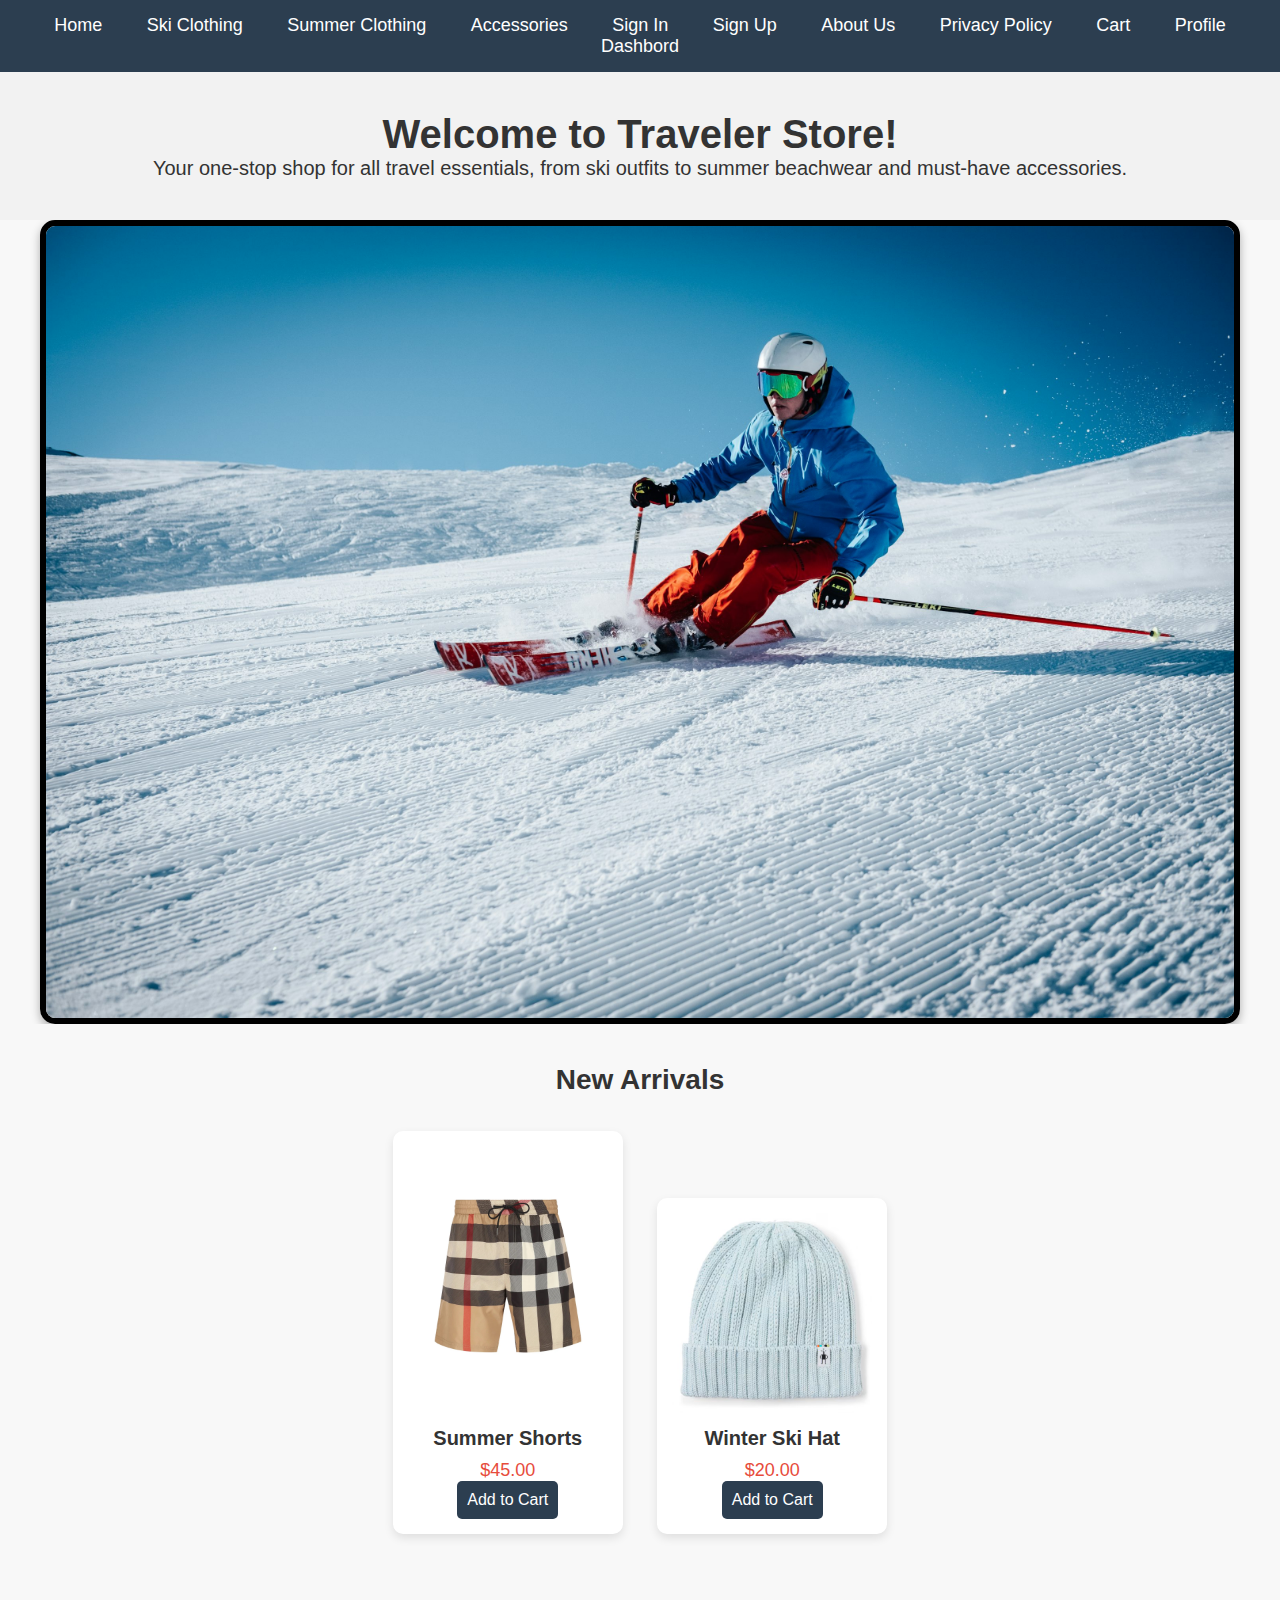
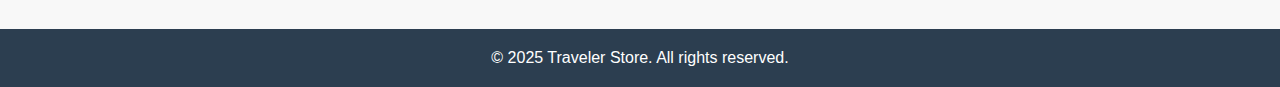
<file: Web2/index.html>
<!DOCTYPE html>
<html lang="en">
<head>
    <meta charset="UTF-8">
    <meta name="viewport" content="width=device-width, initial-scale=1.0">
    <title>Traveler Store</title>
    <link rel="stylesheet" href="styles.css">
</head>
<body>

<header>
    <nav>
        <ul>
            <li><a href="index.html">Home</a></li>
            <li><a href="ski.html" class="active">Ski Clothing</a></li>
            <li><a href="summer.html">Summer Clothing</a></li>
            <li><a href="accessories.html">Accessories</a></li>
            <li><a href="login.html">Sign In</a></li>
            <li><a href="register.html">Sign Up</a></li>
            <li><a href="about.html">About Us</a></li>
            <li><a href="privacy.html">Privacy Policy</a></li>
            <li><a href="cart.html">Cart</a></li>
            <li><a href="profile.html">Profile</a></li>
            <li><a href="admin.html">Dashbord</a></li>


        </ul>
    </nav>
</header>

<!-- Opening Sentence -->
<section class="intro">
    <h1>Welcome to Traveler Store!</h1>
    <p>Your one-stop shop for all travel essentials, from ski outfits to summer beachwear and must-have accessories.</p>
</section>

<!-- Image Slider (Alternating Images) -->
<section class="carousel">
    <div class="slider">
        <img src="ski.jpeg" class="slide active">
        <img src="summer.jpg"slide">
        <img src="travel.jpg" class="slide">
    </div>
</section>

<!-- New Arrivals -->
<section class="new-arrivals">
    <h1>New Arrivals</h1>
    <div class="arrival-item">
        <img src="short1.jpeg" alt="Summer Dress">
        <h2>Summer Shorts</h2>
        <p>$45.00</p>
        <button>Add to Cart</button>
    </div>

    <div class="arrival-item">
        <img src="hat.jpeg" alt="Ski Hat">
        <h2>Winter Ski Hat</h2>
        <p>$20.00</p>
        <button>Add to Cart</button>
    </div>
</section>

<footer>
    <p>&copy; 2025 Traveler Store. All rights reserved.</p>
</footer>

<script src="script.js"></script>

</body>
</html>
</file>
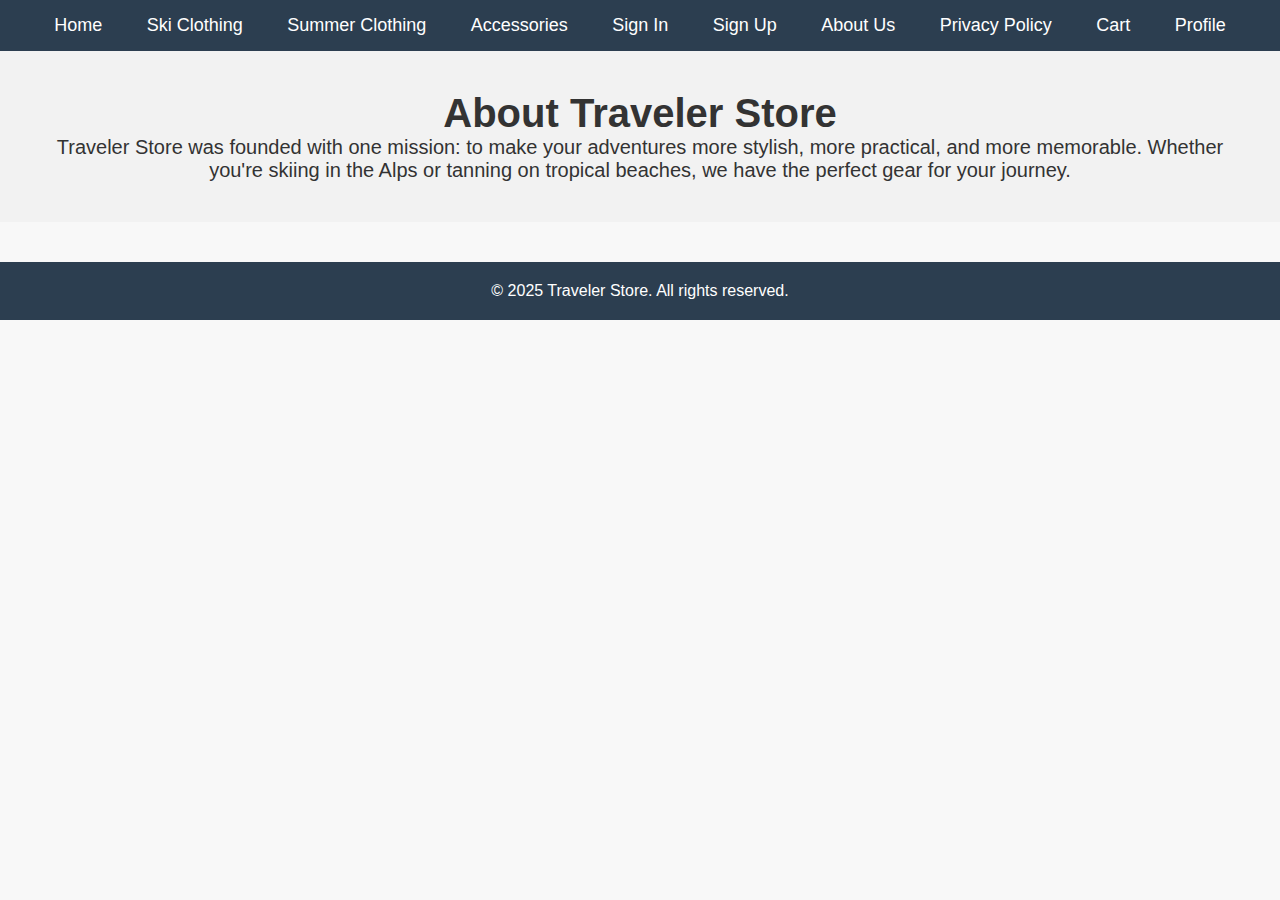
<file: Web2/about.html>
<!DOCTYPE html>
<html lang="en">
<head>
  <meta charset="UTF-8">
  <meta name="viewport" content="width=device-width, initial-scale=1.0">
  <title>About Us - Traveler Store</title>
  <link rel="stylesheet" href="styles.css">
</head>
<body>

<header>
  <nav>
    <ul>
        <li><a href="index.html">Home</a></li>
        <li><a href="ski.html" class="active">Ski Clothing</a></li>
        <li><a href="summer.html">Summer Clothing</a></li>
        <li><a href="accessories.html">Accessories</a></li>
        <li><a href="login.html">Sign In</a></li>
        <li><a href="register.html">Sign Up</a></li>
        <li><a href="about.html">About Us</a></li>
        <li><a href="privacy.html">Privacy Policy</a></li>
        <li><a href="cart.html">Cart</a></li>
        <li><a href="profile.html">Profile</a></li>
    </ul>
  </nav>
</header>

<section class="intro">
  <h1>About Traveler Store</h1>
  <p>Traveler Store was founded with one mission: to make your adventures more stylish, more practical, and more memorable. Whether you're skiing in the Alps or tanning on tropical beaches, we have the perfect gear for your journey.</p>
</section>

<footer>
  <p>&copy; 2025 Traveler Store. All rights reserved.</p>
</footer>

</body>
</html>
</file>
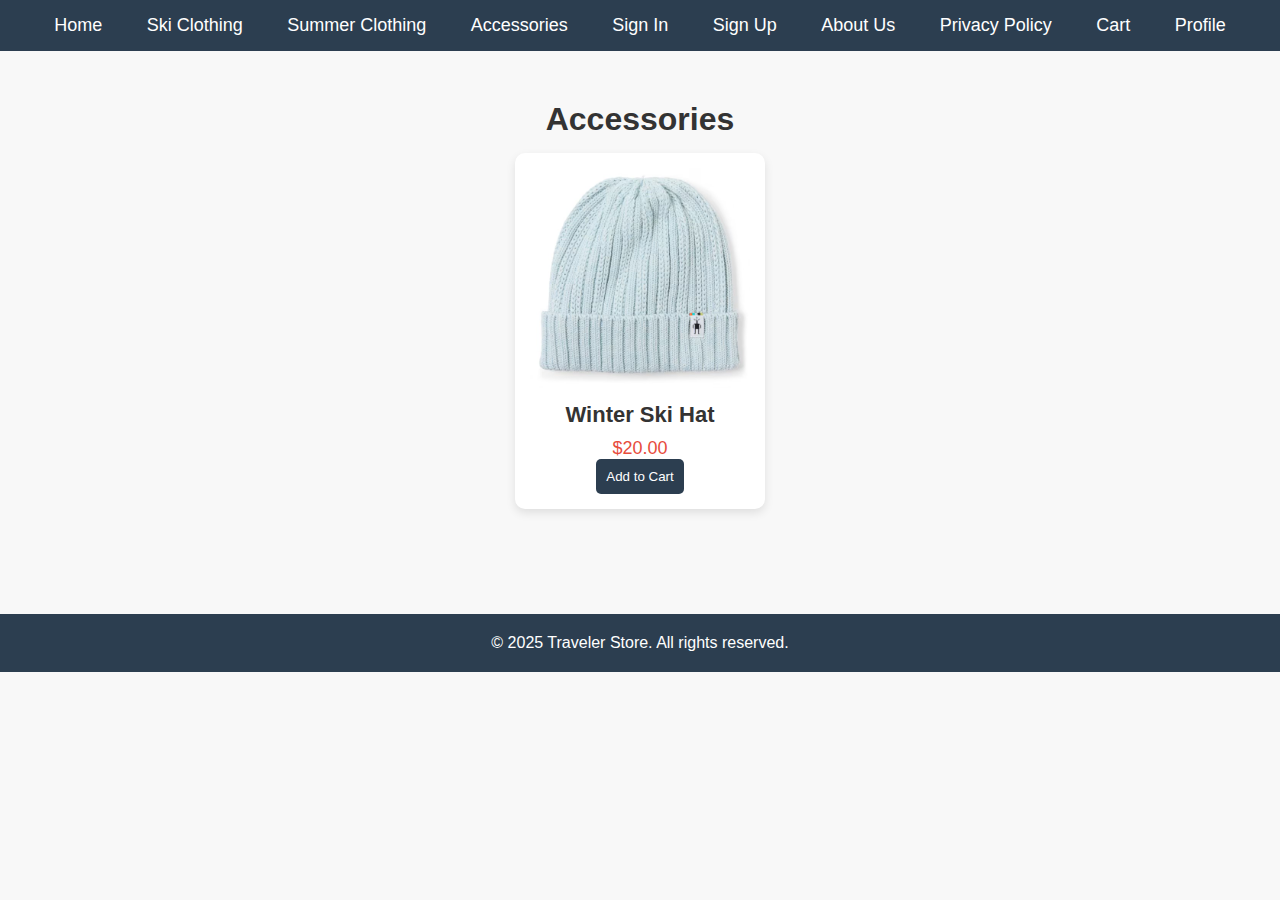
<file: Web2/accessories.html>
<!DOCTYPE html>
<html lang="en">
<head>
    <meta charset="UTF-8">
    <meta name="viewport" content="width=device-width, initial-scale=1.0">
    <title>Accessories</title>
    <link rel="stylesheet" href="styles.css">
</head>
<body>
<header>
    <nav>
        <ul>
            <li><a href="index.html">Home</a></li>
            <li><a href="ski.html" class="active">Ski Clothing</a></li>
            <li><a href="summer.html">Summer Clothing</a></li>
            <li><a href="accessories.html">Accessories</a></li>
            <li><a href="login.html">Sign In</a></li>
            <li><a href="register.html">Sign Up</a></li>
            <li><a href="about.html">About Us</a></li>
            <li><a href="privacy.html">Privacy Policy</a></li>
            <li><a href="cart.html">Cart</a></li>
            <li><a href="profile.html">Profile</a></li>
        </ul>
    </nav>
</header>
<section class="products">
    <h1>Accessories</h1>
    <div class="product-item">
        <img src="hat.jpeg" alt="Winter Ski Hat">
        <h2>Winter Ski Hat</h2>
        <p>$20.00</p>
        <button>Add to Cart</button>
    </div>
</section>
<footer>
    <p>&copy; 2025 Traveler Store. All rights reserved.</p>
</footer>
</body>
</html>
</file>
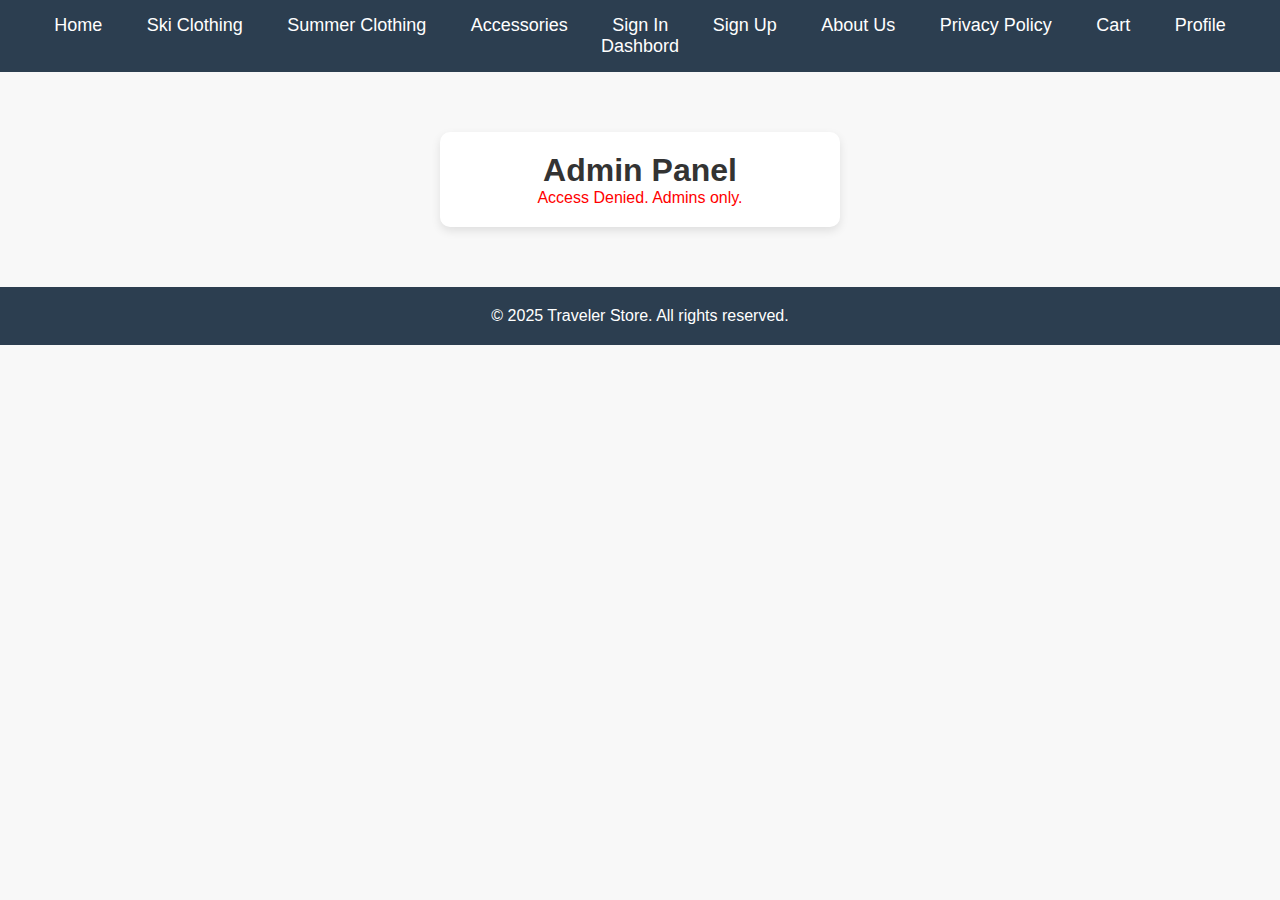
<file: Web2/admin.html>
<!DOCTYPE html>
<html lang="en">
<head>
  <meta charset="UTF-8">
  <meta name="viewport" content="width=device-width, initial-scale=1.0">
  <title>Admin Panel - Traveler Store</title>
  <link rel="stylesheet" href="styles.css">
</head>
<body>
  <header>
    <nav>
      <ul>
        <li><a href="index.html">Home</a></li>
        <li><a href="ski.html" class="active">Ski Clothing</a></li>
        <li><a href="summer.html">Summer Clothing</a></li>
        <li><a href="accessories.html">Accessories</a></li>
        <li><a href="login.html">Sign In</a></li>
        <li><a href="register.html">Sign Up</a></li>
        <li><a href="about.html">About Us</a></li>
        <li><a href="privacy.html">Privacy Policy</a></li>
        <li><a href="cart.html">Cart</a></li>
        <li><a href="profile.html">Profile</a></li>
        <li><a href="admin.html">Dashbord</a></li>
      </ul>
    </nav>
  </header>

  <section class="auth-container">
    <h1>Admin Panel</h1>
    <div id="admin-content"></div>
  </section>

  <footer>
    <p>&copy; 2025 Traveler Store. All rights reserved.</p>
  </footer>

  <script>
    const adminEmail = "admin@travel.com";
    const adminPassword = "t1t2";
    const currentUser = JSON.parse(localStorage.getItem("currentUser"));
    const adminContent = document.getElementById("admin-content");

    if (!currentUser || currentUser.email !== adminEmail || currentUser.password !== adminPassword) {
      adminContent.innerHTML = '<p style="color: red;">Access Denied. Admins only.</p>';
    } else {
      const users = JSON.parse(localStorage.getItem("users")) || [];
      let html = '<table style="width: 100%; border-collapse: collapse; margin-top: 20px;">';
      html += '<tr><th style="border: 1px solid #ccc; padding: 10px;">Name</th><th style="border: 1px solid #ccc; padding: 10px;">Email</th></tr>';
      users.forEach(user => {
        html += `<tr><td style="border: 1px solid #ccc; padding: 10px;">${user.name}</td><td style="border: 1px solid #ccc; padding: 10px;">${user.email}</td></tr>`;
      });
      html += '</table>';
      adminContent.innerHTML = html;
    }
  </script>

</body>
</html>
</file>
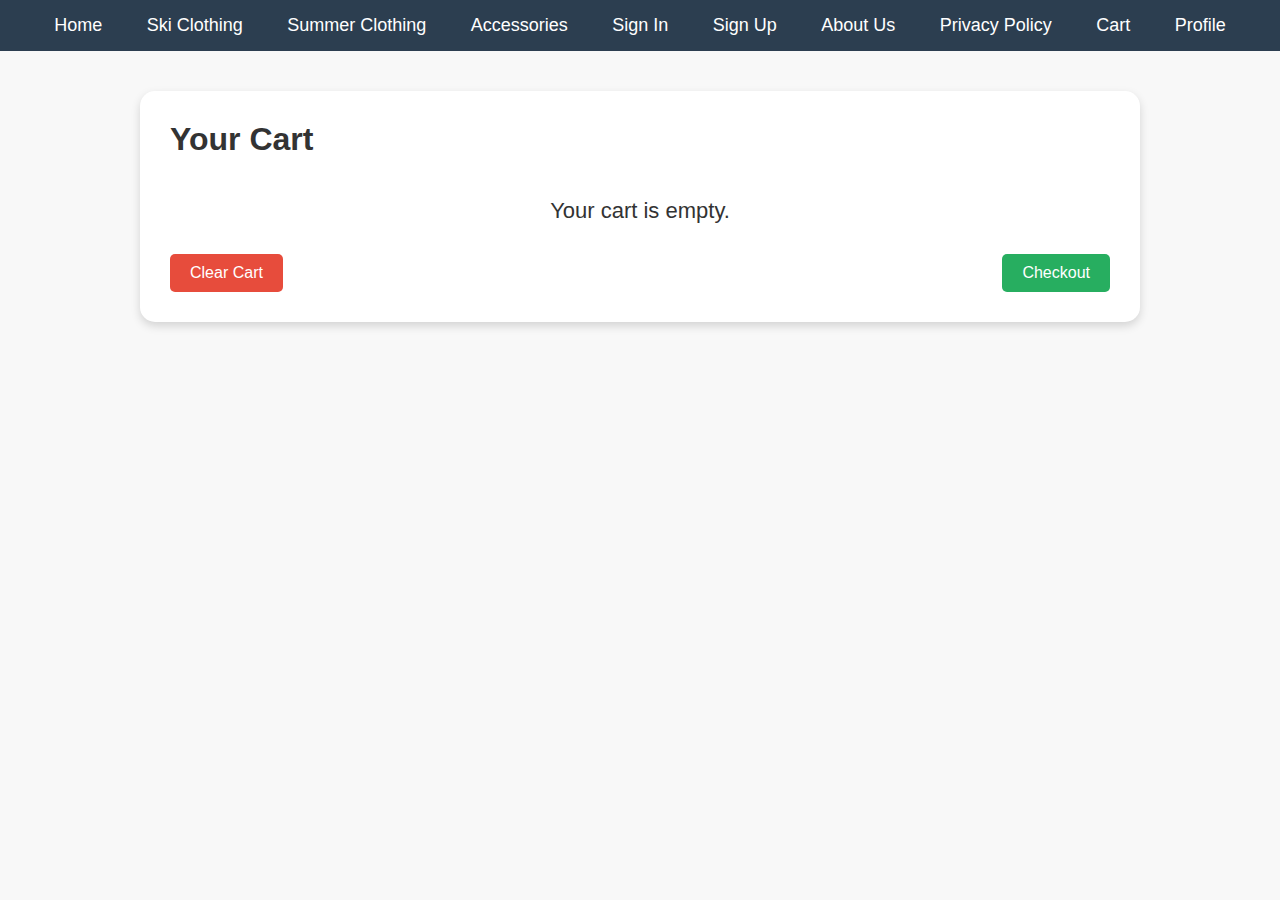
<file: Web2/cart.html>
<!DOCTYPE html>
<html lang="en">
<head>
  <meta charset="UTF-8" />
  <meta name="viewport" content="width=device-width, initial-scale=1.0"/>
  <title>Your Cart - Traveler Store</title>
  <link rel="stylesheet" href="styles.css" />
  <nav>
    <ul>
        <li><a href="index.html">Home</a></li>
        <li><a href="ski.html" class="active">Ski Clothing</a></li>
        <li><a href="summer.html">Summer Clothing</a></li>
        <li><a href="accessories.html">Accessories</a></li>
        <li><a href="login.html">Sign In</a></li>
        <li><a href="register.html">Sign Up</a></li>
        <li><a href="about.html">About Us</a></li>
        <li><a href="privacy.html">Privacy Policy</a></li>
        <li><a href="cart.html">Cart</a></li>
        <li><a href="profile.html">Profile</a></li>

    </ul>
</nav>
  <style>
    .cart-container {
      max-width: 1000px;
      margin: 40px auto;
      background: #fff;
      padding: 30px;
      border-radius: 15px;
      box-shadow: 0 4px 10px rgba(0, 0, 0, 0.15);
    }

    .cart-table {
      width: 100%;
      border-collapse: collapse;
    }

    .cart-table th, .cart-table td {
      border: 1px solid #ccc;
      padding: 12px;
      text-align: center;
    }

    .cart-table th {
      background-color: #2c3e50;
      color: white;
    }

    .cart-total {
      text-align: right;
      font-size: 20px;
      margin-top: 20px;
    }

    .cart-buttons {
      margin-top: 30px;
      display: flex;
      justify-content: space-between;
    }

    .cart-buttons button {
      padding: 10px 20px;
      font-size: 16px;
      border: none;
      border-radius: 5px;
      cursor: pointer;
    }

    .checkout-btn {
      background-color: #27ae60;
      color: white;
    }

    .clear-btn {
      background-color: #e74c3c;
      color: white;
    }

    .cart-empty {
      text-align: center;
      font-size: 22px;
      margin-top: 40px;
    }
  </style>
</head>
<body>

  <div class="cart-container">
    <h1>Your Cart</h1>
    <div id="cartContent"></div>
    <div class="cart-buttons">
      <button class="clear-btn" onclick="clearCart()">Clear Cart</button>
      <button class="checkout-btn">Checkout</button>
    </div>
  </div>

  <script>
    function loadCart() {
      const cartItems = JSON.parse(localStorage.getItem("cart")) || [];
      const cartDiv = document.getElementById("cartContent");

      if (cartItems.length === 0) {
        cartDiv.innerHTML = '<p class="cart-empty">Your cart is empty.</p>';
        return;
      }

      let total = 0;
      let html = '<table class="cart-table">';
      html += '<tr><th>Image</th><th>Product</th><th>Price</th></tr>';

      cartItems.forEach(item => {
        html += `
          <tr>
            <td><img src="${item.image}" alt="${item.name}" style="width: 80px; border-radius: 8px;" /></td>
            <td>${item.name}</td>
            <td>$${item.price.toFixed(2)}</td>
          </tr>
        `;
        total += item.price;
      });

      html += '</table>';
      html += `<div class="cart-total"><strong>Total:</strong> $${total.toFixed(2)}</div>`;

      cartDiv.innerHTML = html;
    }

    function clearCart() {
      localStorage.removeItem("cart");
      loadCart();
    }

    loadCart();
  </script>

</body>
</html>
</file>
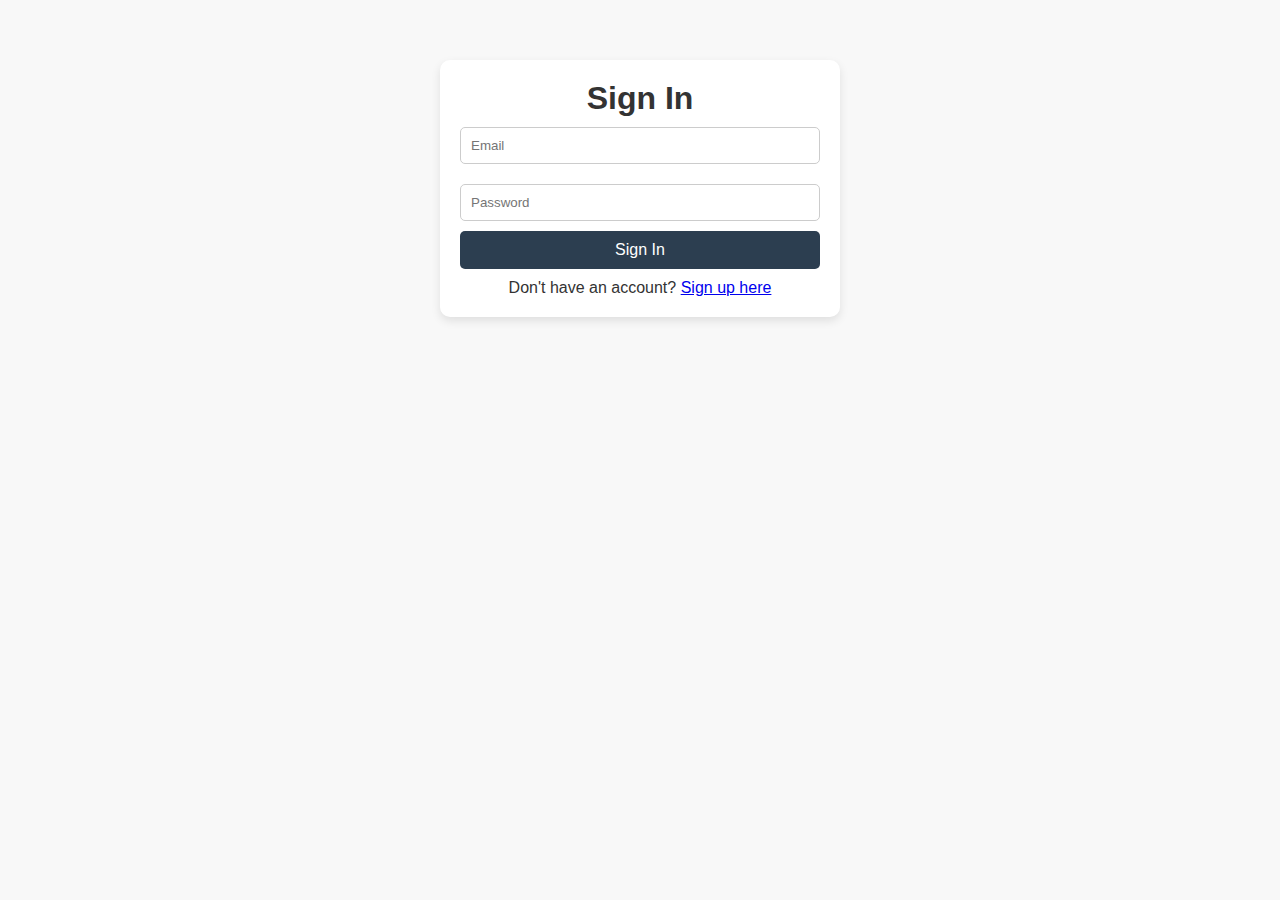
<file: Web2/login.html>
<!DOCTYPE html>
<html lang="en">
<head>
  <meta charset="UTF-8" />
  <meta name="viewport" content="width=device-width, initial-scale=1.0"/>
  <title>Sign In - Traveler Store</title>
  <link rel="stylesheet" href="styles.css" />
</head>
<body>

  <div class="auth-container">
    <h1>Sign In</h1>
    <form id="loginForm">
      <input type="email" id="email" placeholder="Email" required />
      <input type="password" id="password" placeholder="Password" required />
      <button type="submit">Sign In</button>
      <p id="login-error" style="color: red; margin-top: 10px;"></p>
    </form>
    <p>Don't have an account? <a href="register.html">Sign up here</a></p>
  </div>

  <script>
    document.getElementById("loginForm").addEventListener("submit", function (e) {
      e.preventDefault();

      const email = document.getElementById("email").value;
      const password = document.getElementById("password").value;

      const storedUsers = JSON.parse(localStorage.getItem("users")) || [];

      const user = storedUsers.find(u => u.email === email && u.password === password);

      if (user) {
        localStorage.setItem("currentUser", JSON.stringify(user));
        alert("Sign in successful! Redirecting to homepage...");
        window.location.href = "index.html";
      } else {
        document.getElementById("login-error").textContent = "Invalid email or password.";
      }
    });
  </script>

</body>
</html>
</file>
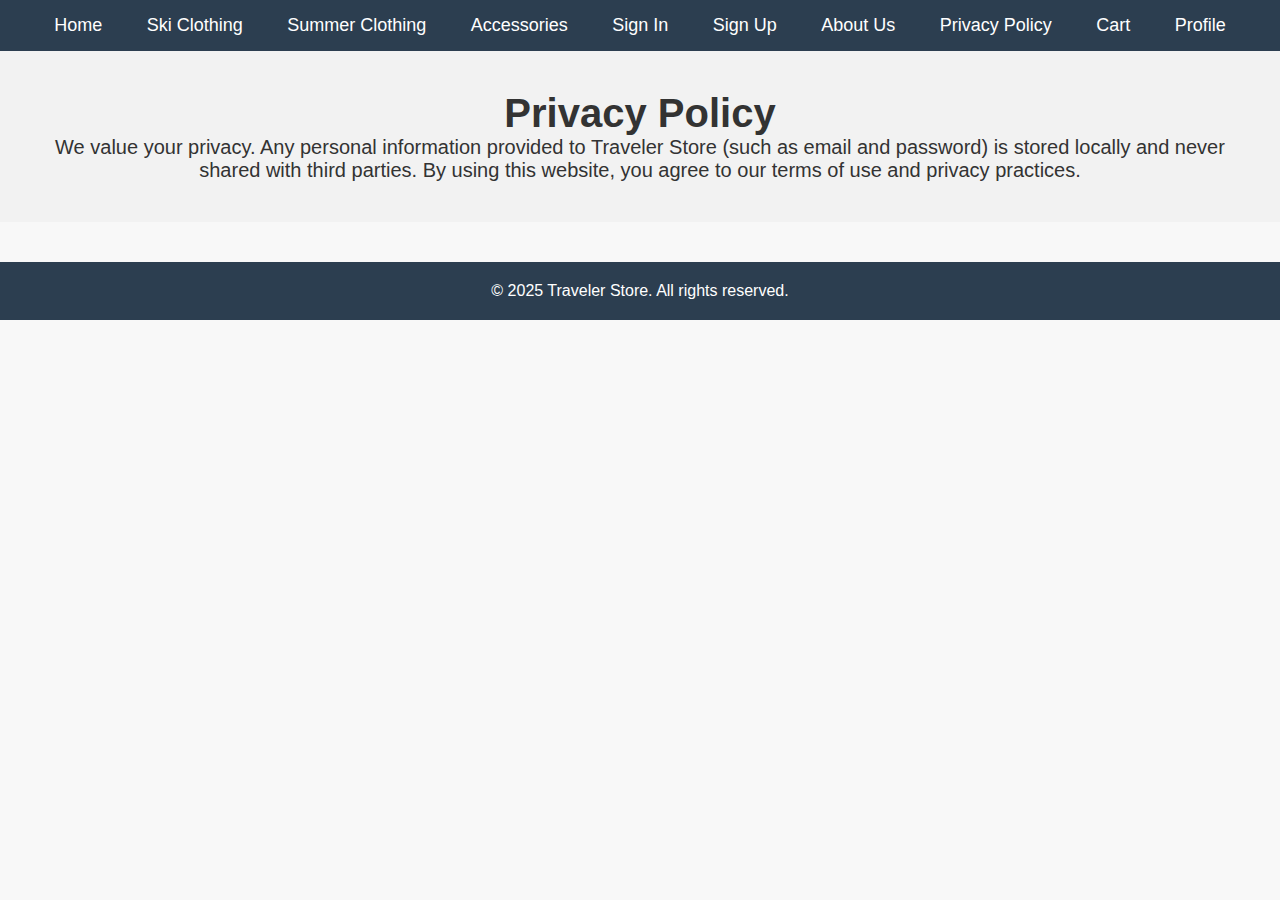
<file: Web2/privacy.html>
<html lang="en">
<head>
  <meta charset="UTF-8">
  <meta name="viewport" content="width=device-width, initial-scale=1.0">
  <title>Privacy Policy - Traveler Store</title>
  <link rel="stylesheet" href="styles.css">
</head>
<body>

<header>
  <nav>
    <ul>
        <li><a href="index.html">Home</a></li>
        <li><a href="ski.html" class="active">Ski Clothing</a></li>
        <li><a href="summer.html">Summer Clothing</a></li>
        <li><a href="accessories.html">Accessories</a></li>
        <li><a href="login.html">Sign In</a></li>
        <li><a href="register.html">Sign Up</a></li>
        <li><a href="about.html">About Us</a></li>
        <li><a href="privacy.html">Privacy Policy</a></li>
        <li><a href="cart.html">Cart</a></li>
        <li><a href="profile.html">Profile</a></li>
    </ul>
  </nav>
</header>

<section class="intro">
  <h1>Privacy Policy</h1>
  <p>We value your privacy. Any personal information provided to Traveler Store (such as email and password) is stored locally and never shared with third parties. By using this website, you agree to our terms of use and privacy practices.</p>
</section>

<footer>
  <p>&copy; 2025 Traveler Store. All rights reserved.</p>
</footer>

</body>
</html>
</file>
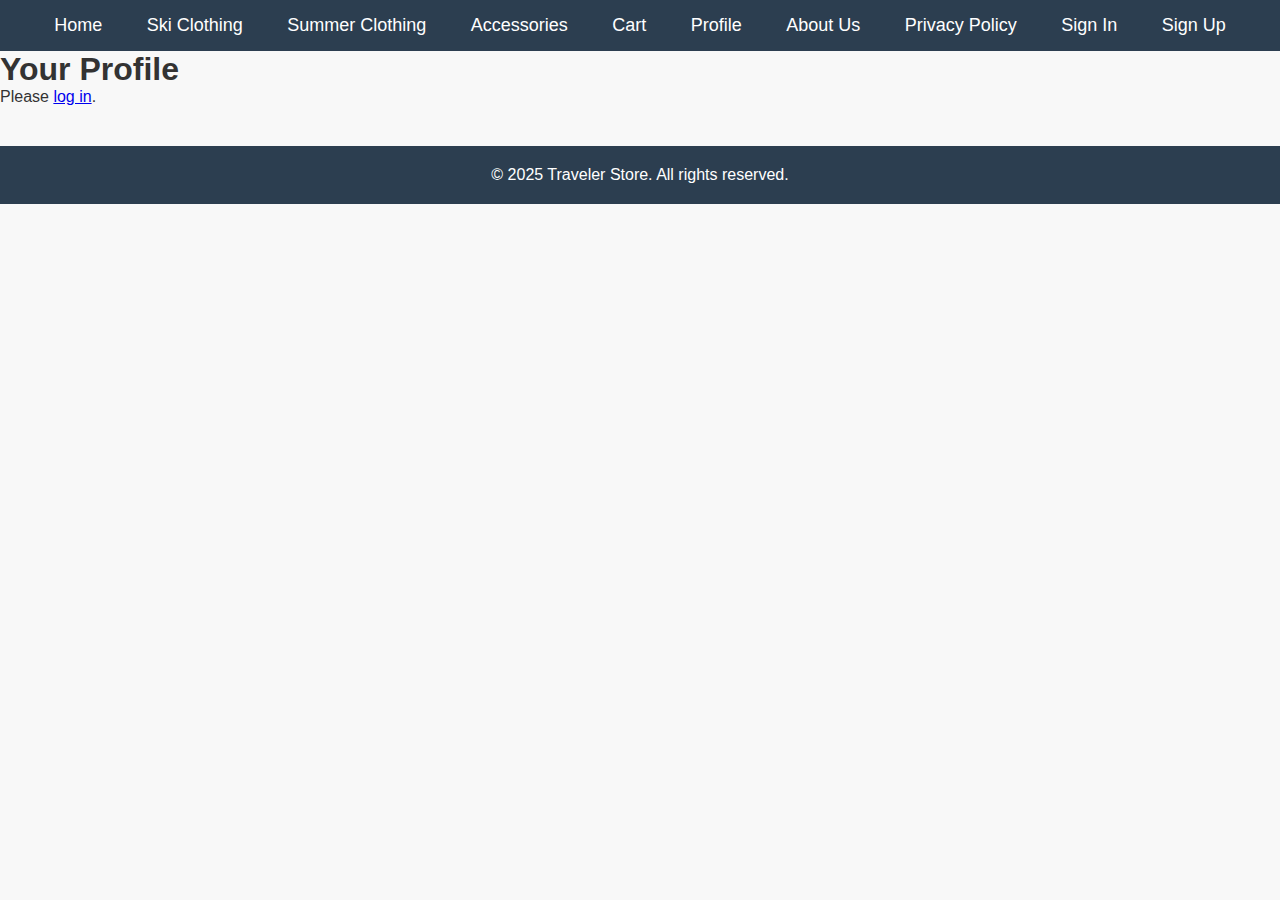
<file: Web2/profile.html>
<!-- profile.html -->
<!DOCTYPE html>
<html lang="en">
<head>
  <meta charset="UTF-8" />
  <meta name="viewport" content="width=device-width, initial-scale=1.0"/>
  <title>Profile | Traveler Store</title>
  <link rel="stylesheet" href="styles.css" />
</head>
<body>
  <header>
    <nav>
      <ul>
        <li><a href="index.html">Home</a></li>
        <li><a href="ski.html">Ski Clothing</a></li>
        <li><a href="summer.html">Summer Clothing</a></li>
        <li><a href="accessories.html">Accessories</a></li>
        <li><a href="cart.html">Cart</a></li>
        <li><a href="profile.html">Profile</a></li>
        <li><a href="about.html">About Us</a></li>
        <li><a href="privacy.html">Privacy Policy</a></li>
        <li><a href="login.html">Sign In</a></li>
        <li><a href="register.html">Sign Up</a></li>
      </ul>
    </nav>
  </header>

  <section class="profile-container">
    <h1>Your Profile</h1>
    <div id="user-info"></div>
  </section>

  <footer>
    <p>&copy; 2025 Traveler Store. All rights reserved.</p>
  </footer>

  <script>
    const user = JSON.parse(localStorage.getItem("currentUser"));
    const userInfo = document.getElementById("user-info");

    if (user) {
      userInfo.innerHTML = `
        <p><strong>Name:</strong> ${user.name || "N/A"}</p>
        <p><strong>Email:</strong> ${user.email}</p>
        <button onclick="logout()">Log Out</button>
      `;
    } else {
      userInfo.innerHTML = '<p>Please <a href="login.html">log in</a>.</p>';
    }

    function logout() {
      localStorage.removeItem("currentUser");
      window.location.href = "index.html";
    }
  </script>
</body>
</html>
</file>
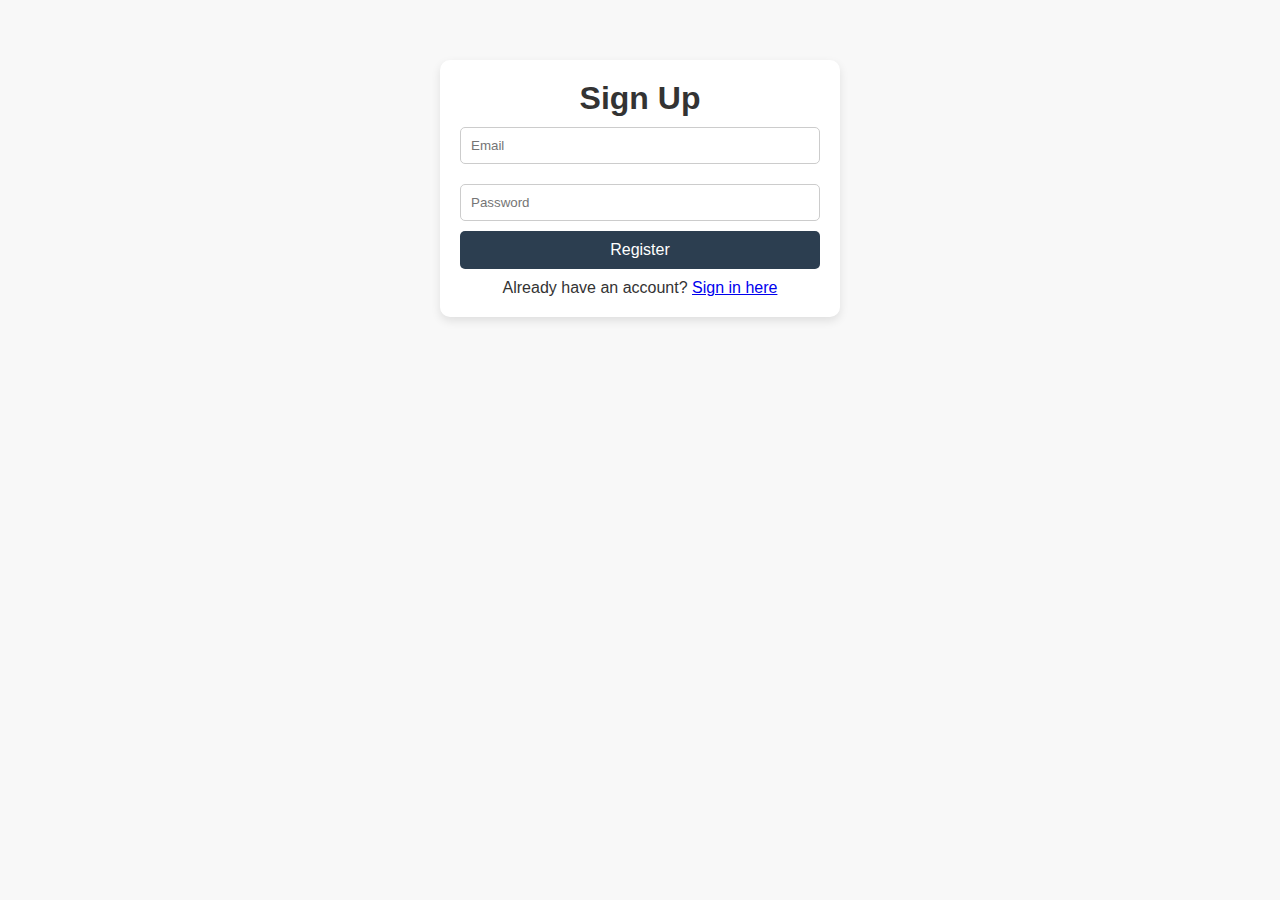
<file: Web2/register.html>
<!DOCTYPE html>
<html lang="en">
<head>
  <meta charset="UTF-8" />
  <meta name="viewport" content="width=device-width, initial-scale=1.0"/>
  <title>Sign Up - Traveler Store</title>
  <link rel="stylesheet" href="styles.css" />
</head>
<body>

  <div class="auth-container">
    <h1>Sign Up</h1>
    <form id="registerForm">
      <input type="email" id="email" placeholder="Email" required />
      <input type="password" id="password" placeholder="Password" required />
      <button type="submit">Register</button>
      <p id="register-error" style="color: red; margin-top: 10px;"></p>
    </form>
    <p>Already have an account? <a href="login.html">Sign in here</a></p>
  </div>

  <script>
    document.getElementById("registerForm").addEventListener("submit", function (e) {
      e.preventDefault();

      const email = document.getElementById("email").value;
      const password = document.getElementById("password").value;

      const users = JSON.parse(localStorage.getItem("users")) || [];

      const existingUser = users.find(u => u.email === email);

      if (existingUser) {
        document.getElementById("register-error").textContent = "Email is already registered.";
      } else {
        users.push({ email, password });
        localStorage.setItem("users", JSON.stringify(users));
        alert("Registration successful! You can now log in.");
        window.location.href = "login.html";
      }
    });
  </script>

</body>
</html>
</file>
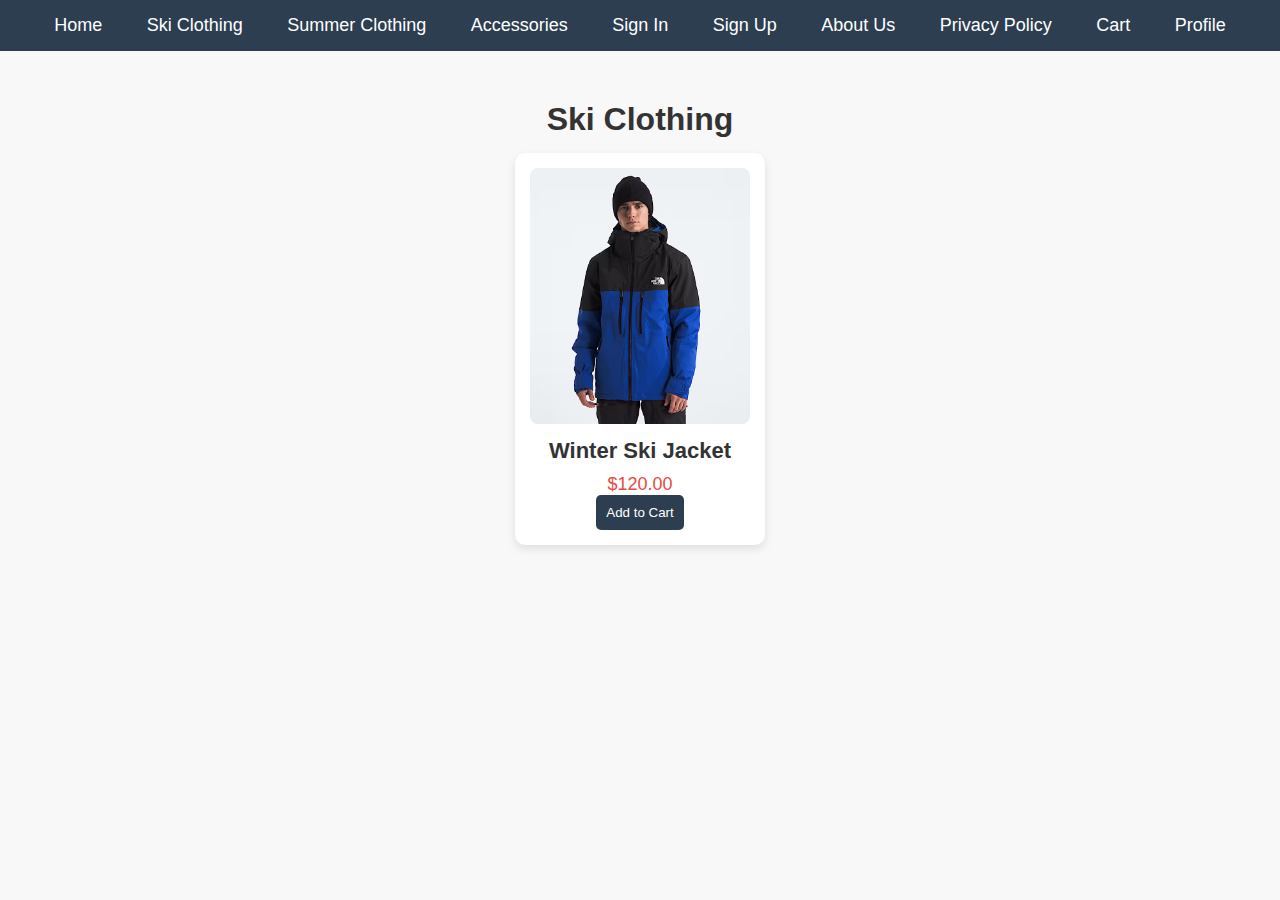
<file: Web2/ski.html>
<!-- Sample product page HTML with working Add to Cart -->
<!DOCTYPE html>
<html lang="en">
<head>
    <meta charset="UTF-8">
    <meta name="viewport" content="width=device-width, initial-scale=1.0">
    <title>Ski Clothing</title>
    <link rel="stylesheet" href="styles.css">
</head>
<body>
    <header>
        <nav>
            <ul>
                <li><a href="index.html">Home</a></li>
                <li><a href="ski.html" class="active">Ski Clothing</a></li>
                <li><a href="summer.html">Summer Clothing</a></li>
                <li><a href="accessories.html">Accessories</a></li>
                <li><a href="login.html">Sign In</a></li>
                <li><a href="register.html">Sign Up</a></li>
                <li><a href="about.html">About Us</a></li>
                <li><a href="privacy.html">Privacy Policy</a></li>
                <li><a href="cart.html">Cart</a></li>
                <li><a href="profile.html">Profile</a></li>

            </ul>
        </nav>
    </header>

    <section class="products">
        <h1>Ski Clothing</h1>
        <div class="product-item">
            <img src="jacket.jpeg" alt="Ski Jacket">
            <h2>Winter Ski Jacket</h2>
            <p>$120.00</p>
            <button onclick="addToCart('Winter Ski Jacket', 120, 'jacket.jpeg')">Add to Cart</button>
        </div>
    </section>

    <script>
        function addToCart(name, price, image) {
            let cart = JSON.parse(localStorage.getItem("cart")) || [];
            cart.push({ name: name, price: price, image: image });
            localStorage.setItem("cart", JSON.stringify(cart));
            alert(`${name} has been added to your cart.`);
        }
    </script>
</body>
</html>
</file>
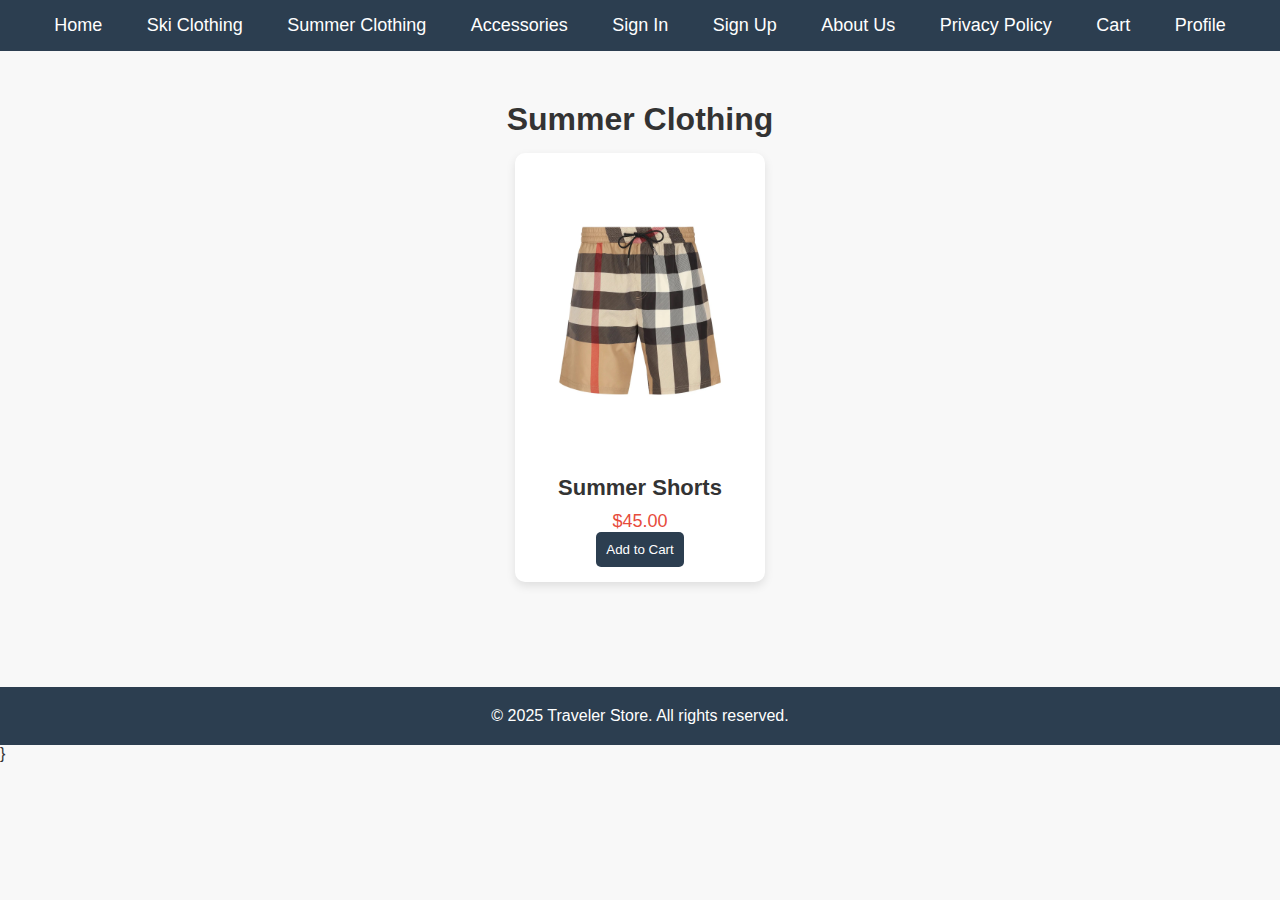
<file: Web2/summer.html>
<!-- summer.html -->
<!DOCTYPE html>
<html lang="en">
<head>
    <meta charset="UTF-8">
    <meta name="viewport" content="width=device-width, initial-scale=1.0">
    <title>Summer Clothing</title>
    <link rel="stylesheet" href="styles.css">
</head>
<body>
<header>
    <nav>
        <ul>
            <li><a href="index.html">Home</a></li>
            <li><a href="ski.html" class="active">Ski Clothing</a></li>
            <li><a href="summer.html">Summer Clothing</a></li>
            <li><a href="accessories.html">Accessories</a></li>
            <li><a href="login.html">Sign In</a></li>
            <li><a href="register.html">Sign Up</a></li>
            <li><a href="about.html">About Us</a></li>
            <li><a href="privacy.html">Privacy Policy</a></li>
            <li><a href="cart.html">Cart</a></li>
            <li><a href="profile.html">Profile</a></li>
        </ul>
    </nav>
</header>
<section class="products">
    <h1>Summer Clothing</h1>
    <div class="product-item">
        <img src="short1.jpeg" alt="Summer Shorts">
        <h2>Summer Shorts</h2>
        <p>$45.00</p>
        <button onclick="addToCart('Summer Shorts', 45, 'short1.jpeg')">Add to Cart</button>
    </div>
</section>
<footer>
    <p>&copy; 2025 Traveler Store. All rights reserved.</p>
</footer>
</body>
</html>
<script>
async (params) => {
        // Function to add a product to the cart
        function addToCart(name, price, image) {
          const cart = JSON.parse(localStorage.getItem('cart')) || [];
          cart.push({ name, price, image });
          localStorage.setItem('cart', JSON.stringify(cart));
          alert(`${name} added to cart!`);
        }
        </script>
}
<script>
        function addToCart(name, price, image) {
            let cart = JSON.parse(localStorage.getItem("cart")) || [];
            cart.push({ name: name, price: price, image: image });
            localStorage.setItem("cart", JSON.stringify(cart));
            alert(`${name} has been added to your cart.`);
        }
    </script>
</file>
<file: Web2/styles.css>
/* General Styles */
* {
    margin: 0;
    padding: 0;
    box-sizing: border-box;
    font-family: Arial, sans-serif;
}

body {
    background-color: #f8f8f8;
    color: #333;
}

/* Navbar */
nav {
    background-color: #2c3e50;
    padding: 15px 0;
    text-align: center;
}

nav ul {
    list-style: none;
}

nav ul li {
    display: inline;
    margin: 0 20px;
}

nav ul li a {
    color: #fff;
    text-decoration: none;
    font-size: 18px;
}

nav ul li a:hover {
    color: #f39c12;
}

/* Intro Section (Opening Sentence) */
.intro {
    text-align: center;
    padding: 40px;
    background: #f2f2f2;
    font-size: 20px;
}

/* Carousel (Alternating Images) - All Images Same Size */
.carousel {
    position: relative;
    width: 100%;
    max-width: 100%;
    overflow: hidden;
    text-align: center;
}

/* ========================= */
/* CAROUSEL STYLES */
/* ========================= */
/* CAROUSEL STYLES */
.slider {
    width: 100%;
    max-width: 1200px; /* Adjust the max width if needed */
    margin: auto;
    border: 6px solid #000; /* Bigger border */
    border-radius: 15px; /* Optional: Rounded edges */
    overflow: hidden;
    position: relative;
    box-shadow: 0px 4px 10px rgba(0, 0, 0, 0.3); /* Adds depth */
}

.slider img {
    width: 100%;
    height: auto;
    display: none;
    object-fit: cover;
}

.slider img.active {
    display: block;
}



/* New Arrivals Section */
.new-arrivals {
    text-align: center;
    padding: 40px;
}

.new-arrivals h1 {
    margin-bottom: 20px;
    font-size: 28px;
}

.arrival-item {
    display: inline-block;
    background: #fff;
    padding: 15px;
    border-radius: 10px;
    margin: 15px;
    box-shadow: 0px 4px 10px rgba(0, 0, 0, 0.1);
    text-align: center;
}

.arrival-item img {
    width: 200px;
    height: auto;
    border-radius: 8px;
}

.arrival-item h2 {
    font-size: 20px;
    margin: 10px 0;
}

.arrival-item p {
    font-size: 18px;
    color: #e74c3c;
}

.arrival-item button {
    background-color: #2c3e50;
    color: white;
    padding: 10px;
    border: none;
    border-radius: 5px;
    cursor: pointer;
    font-size: 16px;
}

.arrival-item button:hover {
    background-color: #f39c12;
}

/* Product Pages */
.products {
    text-align: center;
    padding: 50px;
}

.product-item {
    display: inline-block;
    background: white;
    padding: 15px;
    margin: 15px;
    border-radius: 10px;
    box-shadow: 0px 4px 10px rgba(0, 0, 0, 0.1);
}

.product-item img {
    width: 220px;
    height: auto;
    border-radius: 8px;
}

.product-item h2 {
    font-size: 22px;
    margin: 10px 0;
}

.product-item p {
    font-size: 18px;
    color: #e74c3c;
}

.product-item button {
    background-color: #2c3e50;
    color: white;
    padding: 10px;
    border: none;
    border-radius: 5px;
    cursor: pointer;
}

.product-item button:hover {
    background-color: #f39c12;
}

/* Sign In & Sign Up Pages */
.auth-container {
    max-width: 400px;
    margin: 60px auto;
    padding: 20px;
    background: white;
    box-shadow: 0px 4px 10px rgba(0, 0, 0, 0.1);
    border-radius: 10px;
    text-align: center;
}

.auth-container input {
    width: 100%;
    padding: 10px;
    margin: 10px 0;
    border: 1px solid #ccc;
    border-radius: 5px;
}

.auth-container button {
    background-color: #2c3e50;
    color: white;
    padding: 10px;
    width: 100%;
    border: none;
    border-radius: 5px;
    cursor: pointer;
    font-size: 16px;
}

.auth-container button:hover {
    background-color: #f39c12;
}

/* Footer */
footer {
    text-align: center;
    padding: 20px;
    background: #2c3e50;
    color: white;
    margin-top: 40px;
}
.clear-cart-btn {
    background-color: #e74c3c;
    color: white;
    padding: 10px 20px;
    border: none;
    margin-top: 20px;
    font-size: 16px;
    border-radius: 5px;
    cursor: pointer;
}

.clear-cart-btn:hover {
    background-color: #c0392b;
}
</file>
